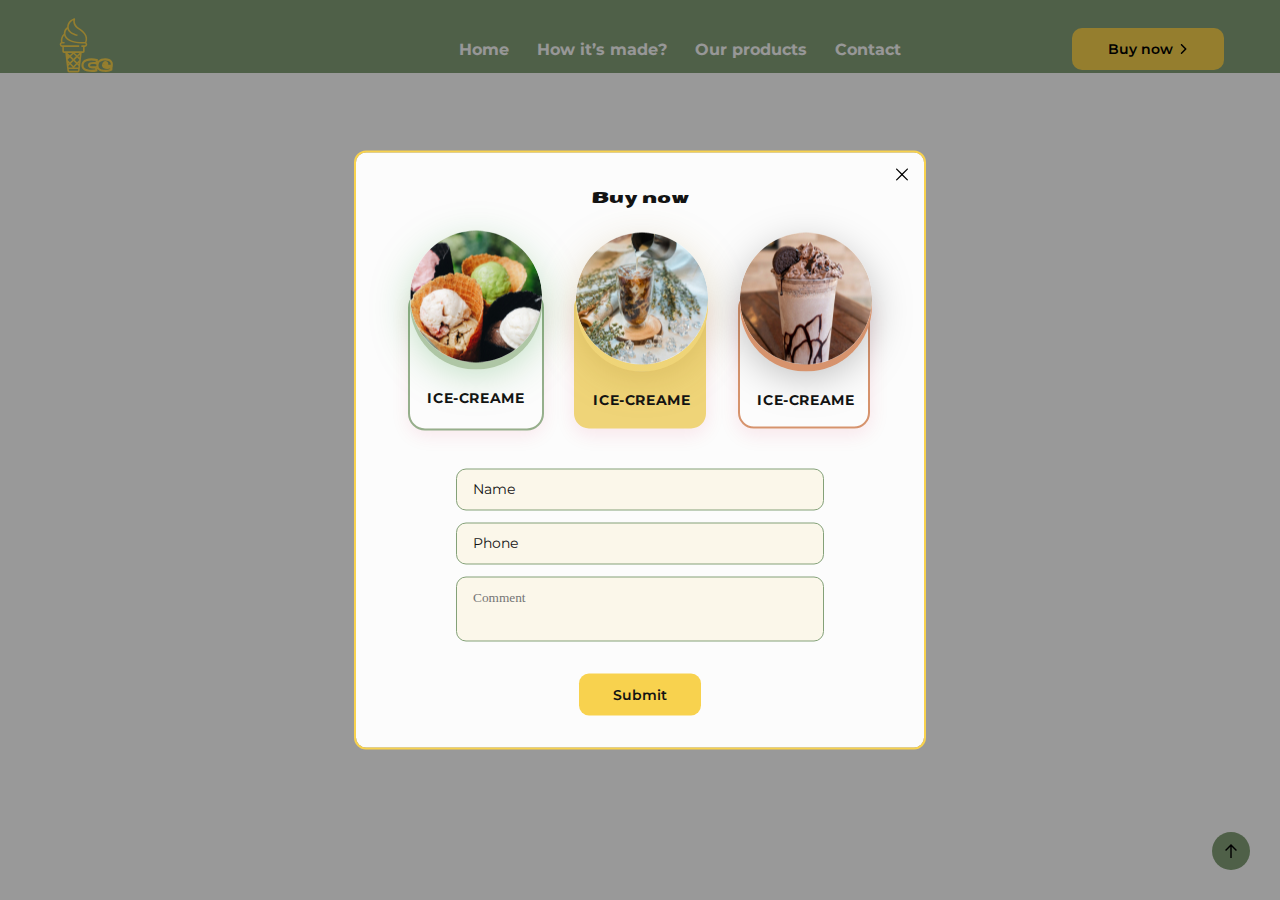
<file: index.html>
<!DOCTYPE html>
<html lang="en">

<head>
  <meta charset="UTF-8" />
  <meta name="viewport" content="width=device-width, initial-scale=1.0" />
  <meta name="description" content="Знайдемо для тебе найкраще морозиво в світі!">

  <link href='https://unpkg.com/boxicons@2.1.4/css/boxicons.min.css' rel='stylesheet'>
  <link rel="preconnect" href="https://fonts.googleapis.com" />
  <link rel="preconnect" href="https://fonts.gstatic.com" crossorigin />
  <link rel="stylesheet" href="https://cdnjs.cloudflare.com/ajax/libs/modern-normalize/2.0.0/modern-normalize.min.css"
    integrity="sha512-4xo8blKMVCiXpTaLzQSLSw3KFOVPWhm/TRtuPVc4WG6kUgjH6J03IBuG7JZPkcWMxJ5huwaBpOpnwYElP/m6wg=="
    crossorigin="anonymous" referrerpolicy="no-referrer" />
  <link rel="shortcut icon" href="./image/image-website.png" />
  <link rel="stylesheet" href="./css/main.min.css" />
  <title>Ice-creame</title>
</head>

<body>
  <a id="top"></a>
  <a href="#top" class="scroll-to-top" id="Home" onclick="">
    <svg class="icon-scroll" width="14" height="14">
      <use href="./image/sprite.svg#icon-arrow-up"></use>
    </svg>
  </a>

  <header class="header" id="Home">
    <div class="conteiner header-conteiner">
      <a href="./index.html" class="logo">
        <svg class="icon-logo">
          <use href="./image/sprite.svg#icon-Logo"></use>
        </svg>
      </a>

      <div class="header-navigation">
        <nav class="nav-links">
          <a href="#" class="nav-link">Home</a>
          <a href="#" class="nav-link">How it’s made?</a>
          <a href="#" class="nav-link">Our products</a>
          <a href="#" class="nav-link">Contact</a>
        </nav>
      </div>

      <button class="btn-burger" is-open>
        <svg class="burger-menu" width="32" height="32">
          <use class="open-icon" href="./image/sprite.svg#icon-open-burger"></use>
          <use class="close-icon" href="./image/sprite.svg#icon-close-burger"></use>
        </svg>
      </button>

      <button class="btn">
        Buy now
        <svg class="btn-svg" width="12" height="12">
          <use href="./image/sprite.svg#icon-btn-line"></use>
        </svg>
      </button>

      <div class="backdrop">
        <div class="modal-buy-wrapper">
          <div class="modal-window">
            <button type="button" class="bnt-close">
              <svg class="close-icon" width="20" height="20">
                <use href="./image/sprite.svg#icon-close-menu"></use>
              </svg>
            </button>

            <h3 class="title-modal-window">Buy now</h3>
            <ul class="item-blocks-modal">
              <li class="list-products-modal">
                <div class="block-ice-creame blocks">
                  <p class="title-block-modal">Ice-creame</p>
                </div>
              </li>
              <li class="list-products-modal">
                <div class="block-ice-coffee blocks">
                  <p class="title-block-modal">Ice-creame</p>
                </div>
              </li>
              <li class="list-products-modal">
                <div class="block-milkshake blocks">
                  <p class="title-block-modal">Ice-creame</p>
                </div>
              </li>
            </ul>

            <form class="modal-form-buy">
              <input class="input-modal-buy" autofocus placeholder="Name" type="text" id="user-name" name="username" />
              <input class="input-modal-buy" autofocus placeholder="Phone" type="tel" id="user-phone"
                name="userphone" />
              <textarea name="usercomment" placeholder="Comment" class="comment-buy-now"></textarea>
            </form>
            <button class="btn-submit-buy" type="submit">Submit</button>
          </div>
        </div>
      </div>
    </div>
  </header>
  <main>
    <!-- <section class="hero">
      <div class="conteiner">
        <div class="hero-wrapper">
          <div class="block-hello-hero">
            <p class="title-hero">ice cream made with <span class="passion">passion</span></p>
            <div class="block-btns">
              <a class="btn-Products">Products</a>
              <a class="btn-How-made">How it`s made</a>
            </div>

            <div class="block-descrp-hello-hero-wrapper">
              <div class="img">
                <img width="152px" height="152px" srcset="
                image\many-ice-creame.png 225w" sizes="
                (min-width:1200px) 225px, 
                (min-width:768px) 152px" class="img-many-ice-creame" src="./image/many-ice-creame-768.webp" alt="">
              </div>

              <div class="block-hero-descrp">
                <p class="descrp-img">Indulge in a scoop of ice cream made with passion and treat your taste buds to an
                  unforgettable experience!</p>

                <a href="#products" class="btn-arrow">
                  <svg class="icon-arrow" width="40" height="16">
                    <use href="./image/sprite.svg#icon-arrow"></use>
                  </svg>
                </a>
              </div>
            </div>
          </div>

          <div class="block-img-price">
            <div class="block-img">
              <img srcset="
              image\w\hero-ice-creame_320.png 177w,
              image\w\hero-ice-creame_480.png 218w,
              image\w\hero-ice-creame_768.png 268w,
              image\w\hero-ice-creame_1200.png 456w, 100vw
              " sizes="(min-width:1200px) 456px,
              (min-width:768px) 268px,
              (min-width:480px) 218px,
              (min-width:320px) 177px" src="" alt="" class="hero-img">
            </div>

            <ul class="item-price">
              <li class="numer">16</li>
              <li class="descrp-number">cafes</li>
              <li class="numer">23</li>
              <li class="descrp-number">food trucks</li>
            </ul>
          </div>
        </div>
      </div>
    </section> -->

    <!--

    <section id="products" class="products">
      <div class="conteiner">
        <div class="">
          <h4 class="title-products">100% natural</h4>
          <p class="name-section">products</p>
          <ul class="products-block-item">
            <li class="ice-creame-block">
              <div class="block-products">
                <h4 class="title-block">ice cream</h4>
                <p class="descrp-block">Soft ice cream with a delicate taste.
                  Made with milk, cream, sugar and natural
                  stabilizer</p>
                <button class="btn-products" aria-label="Кнопкапродукту" id="кнопка">
                  <svg class="icon-strelka" width="40" height="16">
                    <use href="./image/sprite.svg#icon-arrow"></use>
                  </svg>
                </button>
              </div>
            </li>
            <li class="ice-coffee-block">
              <div class="block-products">
                <h4 class="title-block">ice-coffee</h4>
                <p class="descrp-block">Fragrant invigorating drink created from 100%
                  natural
                  ingredients without the
                  use of preservatives
                  and flavor enhancers</p>
                <button class="btn-products" type="button" aria-label="Кнопкапродукту" id="кн">
                  <svg class="icon-strelka" width="40" height="16">
                    <use href="./image/sprite.svg#icon-arrow"></use>
                  </svg>
                </button>
              </div>
            </li>
            <li class="milkshakes">
              <div class="milkshakes block-products">
                <h4 class="title-block">milkshakes</h4>
                <p class="descrp-block">Sweet drinks based on milk and ice cream, supplemented with
                  syrups, fruits, berries and other sweets of your choice
                </p>
                <button class="btn-products" aria-label="Кнопкапродукту" id="к">
                  <svg class="icon-strelka" width="40" height="16">
                    <use href="./image/sprite.svg#icon-arrow"></use>
                  </svg>
                </button>
              </div>
            </li>
          </ul>
        </div>
      </div>
      </div>
    </section>

    <section class="traditions">
      <div class="conteiner">
        <div class="tradition-block">

          <div class="title-wrapper">
            <h3 class="title-tradition">tradition and love</h3>
            <h1 class="main-title">how it’s made?</h1>
          </div>
          <div class="presentation">
            <div class="block-kow"></div>
            <div class="descrp-traditions">
              <p class="traditional-descrp main-descrp">Ice is a place where you will become not only a little
                happier, but also
                healthier. Health is the main value for us, and
                we follow it when creating our handmade desserts.</p>
              <p class="traditional-descrp">We use traditional recipes and 100% natural ingredients. Our products are
                so
                natural that they can be given to children
                from the age of three years. Sweets lovers can expect 55 types of ice cream, 15 types of coffee and 23
                milkshakes.
              </p>
              <p class="traditional-descrp">This is enough to choose ice cream and coffee for any mood!</p>

              <button class="tradition-btn">Read more
                <svg width="12" height="12">
                  <use href="./image/sprite.svg#icon-btn-line"></use>
                </svg>
              </button>
            </div>
          </div>
          <ul class="icon-blocks">
            <li class="block-repeat">
              <a class="link-icon" href="#" width="50" height="50">
                <svg width="36" height="36">
                  <use href="./image/sprite.svg#icon-cow"></use>
                </svg>
              </a>
              <p class="number">721</p>
              <p class="title-block-icon-cow">Aliquam ac dui vel dui vulputate consectetur. Mauris massa.</p>
            </li>
            <li class="block-repeat">
              <a class="link-icon" href="#">
                <svg width="36" height="36">
                  <use href="./image/sprite.svg#icon-weight"></use>
                </svg>
              </a>
              <p class="number">16kg</p>
              <p class="title-block-icon-cow">Aliquam ac dui vel dui vulputate consectetur. Mauris massa.</p>
            </li>
            <li class="block-repeat">
              <a class="link-icon" href="#">
                <svg width="36" height="36">
                  <use href="./image/sprite.svg#icon-ice-crema"></use>
                </svg>
              </a>
              <p class="number">16kg</p>
              <p class="title-block-icon-cow">Aliquam ac dui vel dui vulputate consectetur. Mauris massa.</p>
            </li>
          </ul>
        </div>
    </section>

    <section class="review-section">
      <div class="conteiner">
        <div class="block-for-slider">
          <div class="img-slider">

            <img srcset="
                image\w\first-slider_280.jpg 280w,
                image\w\first-slider_560@2x.webp 560w,
                image\w\first-slider_440.jpg 440w,  
                image\w\first-slider_880@2x.webp 880w,
                image\w\first-slider_704.webp 704w, 
                image\w\first-slider_1408@2x.webp 1408w,
                image\w\first-slider_1013.webp 1013w,
                image\w\first-slider_2026@2x.webp 2026w
                " sizes="(min-width: 1200px) 1013px,
              (min-width: 768px) 704px,
              (min-width: 480px) 440px,
              (min-width: 320px) 280px, 100vw" src="./image/first-slier_280.webp" alt="peacture for slider"
              class="peacture-slider">
          </div>
        </div>


        <div class="block-human-img">
          <img srcset="
                image\w\first-people_85.webp 85w,
                image\w\first-people_170@2x.webp 170w" sizes="(min-width:1200px) 85px,
              (min-width:768px) 84px,
              (min-width:320px) 85px, 100vw" class="human-img" src="" alt="">
        </div>

        <div class="block-descrp">
          <p class="descrp-review">I love visiting your cafe.
            You prepare the most delicious ice cream in Los Angeles!
            In addition, you have beautiful serving, cozy atmosphere and polite staff.</p>
        </div>

        <div class="block-inform-human">
          <p>Emily, Los Angeles</p>
        </div>
      </div>
    </section>
  </main>
  <footer class="footer">

    <div class="conteiner">
      <ul class="item-contacts">
        <li class="list-contacts">
          <p class="title-block-contact">cafe</p>
          <div class="block-address">
            <p class="title-address">Chicago</p>
            <a href="https://maps.app.goo.gl/1cVjrGWgq7aymnN18" class="address">
              10340 Ridgeland Ave, Chicago
              Ridge, IL 60415, USA
            </a>
          </div>

          <div class="block-days">
            <p class="days main-day">Monday - Friday</p>
            <p class="time main-time">06:00 AM - 10:00 PM</p>
            <p class="days">Saturday - Sunday</p>
            <p class="time second-time">08:00 AM - 16:00 PM</p>
          </div>

          <div class="block-contact">
            <p class="phone-number">+61(0) 383 766 284</p>
            <p class="mail-address">noreply@envato.com</p>
          </div>
        </li>
        <li class="list-contacts">
          <p class="title-block-contact">food truck</p>
          <div class="block-address">
            <p class="title-address">Los Angeles</p>
            <a href="https://maps.app.goo.gl/xsJrmEMS1sDqedsU9" class="address">1003 Manhattan Ave, Manhattan
              Beach, CA 90263, USA</a>
          </div>

          <div class="block-days">
            <p class="days main-day">Monday - Friday</p>
            <p class="time main-time">06:00 AM - 10:00 PM</p>
            <p class="days">Saturday - Sunday</p>
            <p class="time second-time">08:00 AM - 16:00 PM</p>
          </div>

          <div class="block-contact">
            <p class="phone-number">+61(0) 383 766 284</p>
            <p class="mail-address">noreply@envato.com</p>
          </div>
        </li>
        <li class="list-contacts">
          <p class="title-block-contact">cafe</p>
          <div class="block-address">
            <p class="title-address">New York</p>
            <a class="address" href="https://maps.app.goo.gl/oU8UAaUTJHUP7mwp6">726 Sterling Pl, Brooklyn, NY 11222,
              USA</a>
          </div>

          <div class="block-days">
            <p class="days main-day">Monday - Friday</p>
            <p class="time main-time">06:00 AM - 10:00 PM</p>
            <p class="days">Saturday - Sunday</p>
            <p class="time second-time">08:00 AM - 16:00 PM</p>
          </div>

          <div class="block-contact">
            <p class="phone-number">+61(0) 383 766 284</p>
            <p class="mail-address">noreply@envato.com</p>
          </div>
        </li>
      </ul>

      <div class="block-btns-footer">
        <button class="btn-footer">Our Locations
          <svg class="icon-btns-footer" width="12" height="12">
            <use href="./image/sprite.svg#icon-btn-line"></use>
          </svg>
        </button>
        <button class="btn-footer franchise">Franchise
          <svg class="icon-btns-footer" width="12" height="12">
            <use href="./image/sprite.svg#icon-btn-line"></use>
          </svg>
        </button>
      </div>

      <div class="block-footer">
        <div class="block-title-footer">
          <p class="smoll-title">homemade ice cream made</p>
          <h2 class="big-title">with passion</h2>
        </div>

        <div class="block-contacts-footer">
          <ul class="social-link-item">
            <li>
              <a href="">
                <svg width="36" height="36">
                  <use href="./image/sprite.svg#icon-github"></use>
                </svg>
              </a>
            </li>
            <li>
              <a href="">
                <svg width="36" height="36">
                  <use href="./image/sprite.svg#icon-telegram"></use>
                </svg>
              </a>
            </li>
            <li>
              <a href="">
                <svg width="36" height="36">
                  <use href="./image/sprite.svg#icon-facebook"></use>
                </svg>
              </a>
            </li>
          </ul>

          <p class="descrp-footer">Feel free to contact
            <a href="tel:+610393766284" class="phone-number-footer">+61 (0) 383 766 284</a>
          </p>
        </div>
      </div>
    </div>

    <div class="block-security">
      <div class="line-security"></div>
      <p class="descrp-security">&copy; 2022 - IceCream. All Rights Reserved.</p>
    </div>

  </footer> -->

    <script src="./settings.js"></script>
</body>

</html>
</file>
<file: css/main.min.css>
@import"https://fonts.googleapis.com/css2?family=DM+Sans:opsz@9..40&family=Montserrat:wght@400;500;600;700;800;900&family=Seymour+One&display=swap";.conteiner{width:320px;padding:0 20px;margin:0 auto}@media screen and (min-width: 480px){.conteiner{width:480px;padding:0 20px}}@media screen and (min-width: 768px){.conteiner{width:768px;padding:0 32px}}@media screen and (min-width: 1200px){.conteiner{width:1200px;padding:0 16px}}*{padding:0;margin:0;border:0}*,*:before,*:after{-webkit-box-sizing:border-box;box-sizing:border-box}:focus,:active{outline:none}a:focus,a:active{outline:none}nav,footer,header,aside{display:block}html,body{height:100%;width:100%;font-size:100%;line-height:1;font-size:14px;-ms-text-size-adjust:100%;-moz-text-size-adjust:100%;-webkit-text-size-adjust:100%}input,button,textarea{font-family:inherit}input::-ms-clear{display:none}button{cursor:pointer;background-color:rgba(0,0,0,0)}button::-moz-focus-inner{padding:0;border:0}a,a:visited{text-decoration:none}a:hover{text-decoration:none}ul li{list-style:none}img{vertical-align:top}h1,h2,h3,h4,h5,h6{font-size:inherit;font-weight:400}.header-conteiner{display:-webkit-box;display:-ms-flexbox;display:flex;padding-top:8px}.header{background-color:#84a178}.nav-links{display:-webkit-box;display:-ms-flexbox;display:flex;-webkit-box-orient:horizontal;-webkit-box-direction:normal;-ms-flex-direction:row;flex-direction:row;gap:28px;padding:32px 0 12px 0}.nav-links .nav-link:hover{color:#f8d24e}.nav-links .nav-link:focus{color:#fff}@media screen and (max-width: 1200px){.nav-links{display:none}}.nav-link{text-decoration:none;color:#fcfcfc;font-family:"Montserrat";font-size:16px;font-style:normal;font-weight:700;line-height:normal;-webkit-transition:color 250ms ease;transition:color 250ms ease}.btn{background-color:#f8d24e;color:#000;font-family:"Montserrat";font-style:normal;line-height:normal;border:none;font-size:14px;font-weight:600;padding:12px 35px 12px 36px;margin-top:0;border-radius:10px;height:42px;display:-webkit-box;display:-ms-flexbox;display:flex;text-align:center;-webkit-box-align:center;-ms-flex-align:center;align-items:center;gap:4px;-webkit-transition:background 250ms ease;transition:background 250ms ease}.btn:hover{background:#0a8817;cursor:pointer}.btn:active{color:#fff;background:#0a8817;fill:#fff}@media screen and (max-width: 767px){.btn{display:none}}@media screen and (max-width: 1199px){.btn{margin-left:32px}}@media screen and (min-width: 1200px){.btn{margin-top:20px}}.btn-burger{background-color:rgba(0,0,0,0);margin-left:auto}.btn-burger .burger-menu{fill:#fff}.btn-burger .burger-menu .close-icon{display:none}@media screen and (min-width: 1200px){.btn-burger{display:none}}.header-navigation{display:-webkit-box;display:-ms-flexbox;display:flex;gap:200px;-webkit-box-flex:1;-ms-flex-positive:1;flex-grow:1}@media screen and (max-width: 1199px){.header-navigation{display:none}}.icon-logo{width:40px;height:37px}@media screen and (min-width: 480px){.icon-logo{width:48px;height:44px}}@media screen and (min-width: 1200px){.icon-logo{width:60px;height:65px}}.logo{display:-webkit-box;display:-ms-flexbox;display:flex;-webkit-box-flex:2;-ms-flex-positive:2;flex-grow:2;fill:#f8d24e}.hero{background-color:#84a178;display:-webkit-box;display:-ms-flexbox;display:flex;-webkit-box-orient:vertical;-webkit-box-direction:normal;-ms-flex-direction:column;flex-direction:column;background-image:url(../image/many-320.png);background-repeat:no-repeat;background-position:bottom}@media screen and (min-width: 480px){.hero{background-image:url(../image/many-480.png);background-position:bottom}}@media screen and (min-width: 768px){.hero{background-image:url(../image/many-768.png);background-position:bottom}}@media screen and (min-width: 1200px){.hero{background-image:url(../image/many-1200.png)}}.hero-wrapper{display:-webkit-box;display:-ms-flexbox;display:flex;-webkit-box-orient:vertical;-webkit-box-direction:normal;-ms-flex-direction:column;flex-direction:column;-webkit-box-pack:justify;-ms-flex-pack:justify;justify-content:space-between;margin-top:50px}@media screen and (min-width: 480px){.hero-wrapper{margin-top:40px}}@media screen and (min-width: 768px){.hero-wrapper{-webkit-box-orient:horizontal;-webkit-box-direction:normal;-ms-flex-direction:row;flex-direction:row;margin-top:14px}}@media screen and (min-width: 1200px){.hero-wrapper{margin-top:30px}}.passion{color:#fcfcfc;font-family:"Seymour One";font-size:34px;font-style:normal;font-weight:400;line-height:96.5%;text-transform:uppercase}@media screen and (min-width: 1200px){.passion{color:#fcfcfc;font-family:"Seymour One";font-size:38px;font-style:normal;font-weight:400;line-height:normal;letter-spacing:1.52px;text-transform:uppercase}}.title-hero{color:#fcfcfc;font-family:"Seymour One";font-size:26px;font-style:normal;font-weight:400;line-height:normal;letter-spacing:1.04px;text-transform:uppercase;width:247px;margin-bottom:32px}@media screen and (min-width: 768px){.title-hero{font-size:34px;line-height:96.5%;font-size:34px;margin-bottom:24px}}@media screen and (min-width: 1200px){.title-hero{font-size:26px;letter-spacing:1.52px;margin-bottom:28px}}.block-btns{display:-webkit-box;display:-ms-flexbox;display:flex;gap:12px;margin-bottom:18px}.btn-Products{color:#000;text-align:center;font-family:Montserrat;font-size:12px;font-style:normal;font-weight:600;line-height:normal;border-radius:8px;outline:2px solid #f8d24e;padding:12px 26px}.btn-Products:hover{outline-color:#0a8817}.img img{-webkit-animation:name duration timing-function delay iteration-count direction fill-mode;animation:name duration timing-function delay iteration-count direction fill-mode;-webkit-animation:spin 6000ms cubic-bezier(0.4, 0.7, 0, 2.84) infinite;animation:spin 6000ms cubic-bezier(0.4, 0.7, 0, 2.84) infinite}@-webkit-keyframes spin{0%{-webkit-transform:rotate(0deg);transform:rotate(0deg)}100%{-webkit-transform:rotate(360deg);transform:rotate(360deg)}}@keyframes spin{0%{-webkit-transform:rotate(0deg);transform:rotate(0deg)}100%{-webkit-transform:rotate(360deg);transform:rotate(360deg)}}.btn-How-made{color:#f8d24e;text-align:center;font-family:Montserrat;font-size:12px;font-style:normal;font-weight:600;line-height:normal;text-decoration-line:underline;display:-webkit-box;display:-ms-flexbox;display:flex;-webkit-box-align:center;-ms-flex-align:center;align-items:center;cursor:pointer;-webkit-transition:all 200ms ease;transition:all 200ms ease}.btn-How-made:hover{color:#0a8817}.btn-How-made:focus{color:#fcfcfc}.btn-How-made:disabled{color:#ababab}.block-descrp-hello-hero-wrapper{display:none}@media screen and (min-width: 768px){.block-descrp-hello-hero-wrapper{display:-webkit-box;display:-ms-flexbox;display:flex}}.block-hero-descrp{display:-webkit-box;display:-ms-flexbox;display:flex;-webkit-box-orient:vertical;-webkit-box-direction:normal;-ms-flex-direction:column;flex-direction:column;-webkit-box-pack:center;-ms-flex-pack:center;justify-content:center;margin-left:32px}@media screen and (min-width: 1200px){.block-hero-descrp{margin-left:16px}}.block-img-price{display:-webkit-box;display:-ms-flexbox;display:flex;margin-left:64px}@media screen and (min-width: 480px){.block-img-price{margin-left:148px}}@media screen and (min-width: 768px){.block-img-price{margin-left:0}}.img-many-ice-creame{border-radius:90%}.descrp-img{color:#fff;font-family:"DM Sans";font-size:12px;font-style:normal;font-weight:400;line-height:140%;width:164px;margin-bottom:30px}@media screen and (min-width: 1200px){.descrp-img{font-size:12px;width:200px;margin-bottom:24px}}.item-price{display:none;text-align:right}@media screen and (min-width: 768px){.item-price{display:block}}.numer{color:#131313;text-align:right;font-family:Montserrat;font-size:28px;font-style:normal;font-weight:900;line-height:normal;letter-spacing:1.12px;text-transform:uppercase}@media screen and (min-width: 1200px){.numer{font-size:46px;letter-spacing:1.84px}}.descrp-number{color:#fcfcfc;text-align:right;font-family:Montserrat;font-size:8px;font-style:normal;font-weight:400;line-height:normal}@media screen and (min-width: 1200px){.descrp-number{font-size:14px}}.block-img{display:-webkit-box;display:-ms-flexbox;display:flex;-webkit-box-orient:vertical;-webkit-box-direction:reverse;-ms-flex-direction:column-reverse;flex-direction:column-reverse}.btn-arrow{fill:#fff;-webkit-transform-origin:0;transform-origin:0;-webkit-transition:-webkit-transform .25s cubic-bezier(0.86, 0.05, 0, 2.84);transition:-webkit-transform .25s cubic-bezier(0.86, 0.05, 0, 2.84);transition:transform .25s cubic-bezier(0.86, 0.05, 0, 2.84);transition:transform .25s cubic-bezier(0.86, 0.05, 0, 2.84), -webkit-transform .25s cubic-bezier(0.86, 0.05, 0, 2.84)}.btn-arrow:hover{-webkit-transform:scaleX(1.2);transform:scaleX(1.2)}.products{padding:60px 0;background-image:url(../image/bacrgound_mobile.webp)}@media screen and (min-width: 768px){.products{background-image:url(../image/background_tablet.webp)}}@media screen and (min-width: 1200px){.products{background-image:url(../image/bacground_desktop.webp)}}.title-products{color:#131313;text-align:center;font-family:Montserrat;font-size:18px;font-style:normal;font-weight:800;line-height:normal;text-transform:uppercase;margin-bottom:12px}@media screen and (min-width: 768px){.title-products{font-size:22px}}@media screen and (min-width: 1200px){.title-products{font-size:30px;letter-spacing:1.2px}}.name-section{color:#131313;text-align:center;font-family:"Seymour One";font-size:30px;font-style:normal;font-weight:400;line-height:normal;letter-spacing:1.2px;text-transform:uppercase;margin-bottom:148px}@media screen and (min-width: 480px){.name-section{margin-bottom:144px}}@media screen and (min-width: 768px){.name-section{margin-bottom:200px;font-size:34px;letter-spacing:1.36px}}@media screen and (min-width: 1200px){.name-section{margin-bottom:304px;font-size:36px;letter-spacing:2.16px}}.products-block-item{display:-webkit-box;display:-ms-flexbox;display:flex;-webkit-box-orient:vertical;-webkit-box-direction:normal;-ms-flex-direction:column;flex-direction:column;-webkit-box-align:center;-ms-flex-align:center;align-items:center;gap:168px}@media screen and (min-width: 768px){.products-block-item{-webkit-box-orient:horizontal;-webkit-box-direction:normal;-ms-flex-direction:row;flex-direction:row;gap:16px}}@media screen and (min-width: 1200px){.products-block-item{gap:29px}}.ice-creame-block{background-color:#aec6a5;position:relative;border-radius:24px;width:280px}.ice-creame-block::before{content:"";position:absolute;top:-98px;left:40px;width:200px;height:200px;background:-webkit-gradient(linear, left bottom, left top, from(rgba(156, 190, 143, 0.7)), to(rgba(156, 190, 143, 0.7))),#d9d9d9;background:linear-gradient(0deg, rgba(156, 190, 143, 0.7) 0%, rgba(156, 190, 143, 0.7) 100%),#d9d9d9;-webkit-filter:drop-shadow(0px 5.342px 20.033px rgba(10, 136, 23, 0.25));filter:drop-shadow(0px 5.342px 20.033px rgba(10, 136, 23, 0.25));border-radius:50%}.ice-creame-block::after{content:"";width:200px;height:200px;position:absolute;top:-108px;left:40px;background-image:url(../image/ice-creame.webp);border-radius:50%}@media screen and (min-width: 480px){.ice-creame-block{width:320px}.ice-creame-block::before{top:-94px;left:60px}.ice-creame-block::after{top:-106px;left:60px}}@media screen and (min-width: 768px){.ice-creame-block{width:224px}.ice-creame-block::before{top:-108px;left:12px}.ice-creame-block::after{top:-120px;left:12px}}@media screen and (min-width: 1200px){.ice-creame-block{width:370px}.ice-creame-block::before{width:302px;height:302px;top:-168px;left:34px}.ice-creame-block::after{width:302px;height:302px;background-image:url(../image/ice-creame-desktop.webp);top:-184px;left:34px}}.ice-coffee-block{background-color:#efd478;border-radius:24px;position:relative}.ice-coffee-block::before{content:"";position:absolute;top:-98px;left:40px;width:200px;height:200px;background:-webkit-gradient(linear, left bottom, left top, from(rgba(248, 210, 78, 0.7)), to(rgba(248, 210, 78, 0.7))),#d9d9d9;background:linear-gradient(0deg, rgba(248, 210, 78, 0.7) 0%, rgba(248, 210, 78, 0.7) 100%),#d9d9d9;-webkit-filter:drop-shadow(0px 5.404px 20.265px rgba(153, 114, 23, 0.25));filter:drop-shadow(0px 5.404px 20.265px rgba(153, 114, 23, 0.25));border-radius:50%}.ice-coffee-block::after{content:"";width:200px;height:200px;position:absolute;top:-108px;left:40px;background-image:url(../image/ice-coffee.webp);border-radius:50%}@media screen and (min-width: 480px){.ice-coffee-block{width:320px}.ice-coffee-block::before{top:-94px;left:60px}.ice-coffee-block::after{top:-106px;left:60px}}@media screen and (min-width: 768px){.ice-coffee-block{width:224px}.ice-coffee-block::before{top:-108px;left:12px}.ice-coffee-block::after{top:-120px;left:12px}}@media screen and (min-width: 1200px){.ice-coffee-block{width:370px}.ice-coffee-block::before{width:302px;height:302px;top:-168px;left:34px}.ice-coffee-block::after{width:302px;height:302px;background-image:url(../image/ice-coffee-desktop.webp);top:-184px;left:34px}}.milkshakes{background-color:#d6936d;border-radius:24px;position:relative}.milkshakes::before{content:"";position:absolute;top:-98px;left:40px;width:200px;height:200px;background:-webkit-gradient(linear, left bottom, left top, from(rgba(213, 117, 63, 0.7)), to(rgba(213, 117, 63, 0.7))),#d9d9d9;background:linear-gradient(0deg, rgba(213, 117, 63, 0.7) 0%, rgba(213, 117, 63, 0.7) 100%),#d9d9d9;-webkit-filter:drop-shadow(0px 5.413px 20.3px rgba(0, 0, 0, 0.25));filter:drop-shadow(0px 5.413px 20.3px rgba(0, 0, 0, 0.25));border-radius:50%}.milkshakes::after{content:"";width:200px;height:200px;position:absolute;top:-108px;left:40px;background-image:url(../image/milkshake.webp);border-radius:50%}@media screen and (min-width: 480px){.milkshakes{width:320px}.milkshakes::before{top:-94px;left:60px}.milkshakes::after{top:-106px;left:60px}}@media screen and (min-width: 768px){.milkshakes{width:224px}.milkshakes::before{top:-108px;left:12px}.milkshakes::after{top:-120px;left:12px}}@media screen and (min-width: 1200px){.milkshakes{width:370px}.milkshakes::before{width:302px;height:302px;top:-168px;left:34px}.milkshakes::after{width:302px;height:302px;background-image:url(../image/milkshakes-desktop.webp);top:-184px;left:34px}}.block-products{padding:124px 40px 16px;display:-webkit-box;display:-ms-flexbox;display:flex;-webkit-box-orient:vertical;-webkit-box-direction:normal;-ms-flex-direction:column;flex-direction:column;height:420px}@media screen and (min-width: 480px){.block-products{padding:126px 60px 16px;height:428px}}@media screen and (min-width: 768px){.block-products{padding:108px 26px 16px}}@media screen and (min-width: 1200px){.block-products{padding:166px 64px 60px;height:536px}}.title-block{color:#131313;text-align:center;font-family:Montserrat;font-size:20px;font-style:normal;font-weight:700;line-height:normal;letter-spacing:.8px;text-transform:uppercase}@media screen and (min-width: 768px){.title-block{font-size:22px;letter-spacing:.88px}}@media screen and (min-width: 1200px){.title-block{font-size:30px;letter-spacing:1.2px}}.descrp-block{color:#131313;text-align:center;font-family:Montserrat;font-size:14px;font-style:normal;font-weight:400;line-height:176%;letter-spacing:.56px;margin-top:40px;width:200px}@media screen and (min-width: 768px){.descrp-block{width:172px}}@media screen and (min-width: 1200px){.descrp-block{margin-top:66px;width:246px;font-size:16px;letter-spacing:.64px}}.btn-products{margin-top:auto;-webkit-transition:-webkit-transform 200ms ease-in-out;transition:-webkit-transform 200ms ease-in-out;transition:transform 200ms ease-in-out;transition:transform 200ms ease-in-out, -webkit-transform 200ms ease-in-out}.btn-products:hover{-webkit-transform:scale(1.2);transform:scale(1.2)}.traditions{background-color:#84a178}.title-tradition{color:#fcfcfc;text-align:center;font-family:Montserrat;font-size:18px;font-style:normal;font-weight:700;line-height:normal;text-transform:uppercase}@media screen and (min-width: 768px){.title-tradition{font-size:22px;font-weight:800;letter-spacing:.88px}}@media screen and (min-width: 1200px){.title-tradition{font-size:30px;letter-spacing:1.2px}}.tradition-block{display:-webkit-box;display:-ms-flexbox;display:flex;-webkit-box-orient:vertical;-webkit-box-direction:normal;-ms-flex-direction:column;flex-direction:column;-webkit-box-align:center;-ms-flex-align:center;align-items:center;padding:60px 0 68px}@media screen and (min-width: 480px){.tradition-block{display:block;width:280px;margin-right:auto;margin-left:auto;padding:60px 0 82px}}@media screen and (min-width: 768px){.tradition-block{-webkit-box-align:baseline;-ms-flex-align:baseline;align-items:baseline;display:-webkit-box;display:-ms-flexbox;display:flex;-webkit-box-orient:vertical;-webkit-box-direction:normal;-ms-flex-direction:column;flex-direction:column;-webkit-box-align:center;-ms-flex-align:center;align-items:center;width:100%;padding:60px 0 204px}}@media screen and (min-width: 1200px){.tradition-block{padding:60px 0 178px}}.main-title{color:#fcfcfc;text-align:center;font-family:"Seymour One";font-size:30px;font-style:normal;font-weight:400;line-height:normal;letter-spacing:1.2px;text-transform:uppercase;width:200px;margin:12px auto 32px auto}@media screen and (min-width: 768px){.main-title{font-size:34px;letter-spacing:2.04px;width:460px;margin:12px auto 72px auto;width:100%}}@media screen and (min-width: 1200px){.main-title{font-size:36px;letter-spacing:2.16px;margin-bottom:82px}}.presentation{position:relative}@media screen and (min-width: 768px){.presentation{display:-webkit-box;display:-ms-flexbox;display:flex;gap:38px}}@media screen and (min-width: 1200px){.presentation{gap:110px}}.block-kow::before{content:"";display:block;width:278px;height:278px;border-radius:50%;background:-webkit-gradient(linear, left bottom, left top, from(rgba(248, 210, 78, 0.7)), to(rgba(248, 210, 78, 0.7))),#d9d9d9;background:linear-gradient(0deg, rgba(248, 210, 78, 0.7) 0%, rgba(248, 210, 78, 0.7) 100%),#d9d9d9;-webkit-box-shadow:0px 4.486px 16.822px 0px rgba(153,114,23,.25);box-shadow:0px 4.486px 16.822px 0px rgba(153,114,23,.25);position:absolute;top:0;left:0}.block-kow::after{content:"";display:block;width:278px;height:278px;border-radius:50%;background:url(../image/cow-mobile.webp),#d3d3d3 0px -15.02px/100% 123.077% no-repeat;position:absolute;top:22px;left:0}@media screen and (min-width: 768px){.block-kow::before{content:"";display:block;position:relative;width:330px;height:330px}.block-kow::after{content:"";display:block;width:330px;height:330px;border-radius:50%;background:url(../image/cow-tablet.webp),#d3d3d3 0px -15.02px/100% 123.077% no-repeat}}@media screen and (min-width: 1200px){.block-kow::before{width:490px;height:490px}.block-kow::after{width:490px;height:490px;top:38px;background-image:url(../image/cow-desktop.webp)}}.traditional-descrp{color:#fcfcfc;text-align:center;font-family:Montserrat;font-size:12px;font-style:normal;font-weight:400;line-height:176%;letter-spacing:.48px}@media screen and (min-width: 768px){.traditional-descrp{text-align:justify;max-width:334px}}@media screen and (min-width: 1200px){.traditional-descrp{font-size:14px;letter-spacing:.56px;line-height:194%;max-width:464px}}@media screen and (min-width: 1200px){.main-descrp{line-height:176%;font-size:16px;letter-spacing:.64px}}.tradition-btn{color:#000;text-align:center;font-family:Montserrat;font-size:14px;font-style:normal;font-weight:600;line-height:18px;padding:12px 34px;margin:24px auto 60px auto;display:-webkit-box;display:-ms-flexbox;display:flex;-webkit-box-align:center;-ms-flex-align:center;align-items:center;border-radius:10px;background-color:#f8d24e;-webkit-transition:background-color 200ms ease-in;transition:background-color 200ms ease-in}.tradition-btn:hover{background-color:#0a8817}.tradition-btn:active{color:#fcfcfc;fill:#fcfcfc}.tradition-btn:disabled{background:#ababab}@media screen and (min-width: 768px){.tradition-btn{margin:32px auto 80px 0}}@media screen and (min-width: 1200px){.tradition-btn{margin:54px auto 146px 0}}@media screen and (min-width: 768px){.icon-blocks{width:100%;display:-webkit-box;display:-ms-flexbox;display:flex;-webkit-box-pack:justify;-ms-flex-pack:justify;justify-content:space-between}}.block-repeat{display:-webkit-box;display:-ms-flexbox;display:flex;-webkit-box-orient:vertical;-webkit-box-direction:normal;-ms-flex-direction:column;flex-direction:column;-webkit-box-align:center;-ms-flex-align:center;align-items:center;gap:16px}.block-repeat:not(:last-child){margin-bottom:32px}@media screen and (min-width: 768px){.block-repeat{max-width:152px}.block-repeat:not(:last-child){margin-bottom:0}}@media screen and (min-width: 1200px){.block-repeat{max-width:368px}}.link-icon{display:block;width:50px;height:50px;background-color:#f8d24e;border-radius:50%;display:-webkit-box;display:-ms-flexbox;display:flex;-webkit-box-align:center;-ms-flex-align:center;align-items:center;-webkit-box-pack:center;-ms-flex-pack:center;justify-content:center}.number{color:#fcfcfc;text-align:center;font-family:Montserrat;font-size:36px;font-style:normal;font-weight:700;line-height:normal;letter-spacing:1.44px;text-transform:uppercase}@media screen and (min-width: 768px){.number{font-size:48px;letter-spacing:1.92px}}@media screen and (min-width: 1200px){.number{font-size:58px;letter-spacing:2.32px}}.title-block-icon-cow{color:#fcfcfc;text-align:center;font-family:Montserrat;font-size:12px;font-style:normal;font-weight:400;line-height:170%;width:230px}@media screen and (min-width: 768px){.title-block-icon-cow{font-size:14px;line-height:174%;width:152px}}@media screen and (min-width: 1200px){.title-block-icon-cow{font-size:16px;line-height:176%;letter-spacing:.32px;width:368px}}.descrp-traditions{padding-top:370px;display:-webkit-box;display:-ms-flexbox;display:flex;-webkit-box-orient:vertical;-webkit-box-direction:normal;-ms-flex-direction:column;flex-direction:column;gap:4px}@media screen and (min-width: 768px){.descrp-traditions{gap:8px;padding-top:8px;margin-left:auto}}@media screen and (min-width: 1200px){.descrp-traditions{padding-top:90px;margin-left:0}}.review-section{background-image:url(../image/bacrgound_mobile.webp);padding:174px 0 436px}@media screen and (min-width: 480px){.review-section{padding:234px 0 432px}}@media screen and (min-width: 768px){.review-section{background-image:url(../image/background_tablet.webp);padding:284px 0 422px}}@media screen and (min-width: 1200px){.review-section{background-image:url(../image/bacground_desktop.webp);padding:464px 0 272px}}.block-for-slider{position:relative}.img-slider{position:absolute;top:-204px;left:auto}@media screen and (min-width: 480px){.img-slider{top:-274px}}@media screen and (min-width: 768px){.img-slider{top:-390px}}@media screen and (min-width: 1200px){.img-slider{top:-542px;left:7%}}.peacture-slider{border-radius:8px}@media screen and (min-width: 768px){.peacture-slider{border-radius:18px}}@media screen and (min-width: 1200px){.peacture-slider{border-radius:24px}}.block-human-img{width:-webkit-max-content;width:-moz-max-content;width:max-content;margin-left:auto;margin-right:auto}.human-img{border-radius:50%}.block-descrp{color:#fcfcfc;text-align:center;font-family:Montserrat;font-size:12px;font-style:normal;font-weight:400;line-height:255%;background-color:#84a178;border-radius:10px;padding:35px 39px;width:280px;margin:32px auto}@media screen and (min-width: 768px){.block-descrp{font-size:14px;font-weight:500;line-height:186%;letter-spacing:.56px;padding:28px 80px;width:705px}}@media screen and (min-width: 1200px){.block-descrp{letter-spacing:.64px;font-size:16px;padding:44px 108px;width:968px}}.block-inform-human{color:#131313;text-align:center;font-family:Montserrat;font-size:20px;font-style:normal;font-weight:500;line-height:186%}@media screen and (min-width: 768px){.block-inform-human{font-size:16px}}footer{background-color:#84a178;position:relative}.item-contacts{position:absolute;top:-358px;left:auto;display:-webkit-box;display:-ms-flexbox;display:flex;-ms-flex-wrap:wrap;flex-wrap:wrap;-webkit-box-pack:center;-ms-flex-pack:center;justify-content:center;width:280px;gap:16px}@media screen and (min-width: 480px){.item-contacts{width:440px;top:-358px}}@media screen and (min-width: 768px){.item-contacts{top:-300px;width:704px}}@media screen and (min-width: 1200px){.item-contacts{gap:32px;top:-128px;width:1168px}}.list-contacts{width:280px;border-radius:24px;background:#fcfcfc;-webkit-box-shadow:0px 8px 30px 0px rgba(212,20,67,.1);box-shadow:0px 8px 30px 0px rgba(212,20,67,.1);padding:40px 32px 24px 32px}@media screen and (min-width: 768px){.list-contacts{width:224px;padding:40px 24px}}@media screen and (min-width: 1200px){.list-contacts{width:368px}}.title-block-contact{color:#131313;text-align:center;font-family:Montserrat;font-size:12px;font-style:normal;font-weight:500;line-height:120%;letter-spacing:.48px;background-color:#f8d24e;padding:4px 22px;border-radius:4px;max-width:-webkit-max-content;max-width:-moz-max-content;max-width:max-content;margin-bottom:20px;text-transform:uppercase}@media screen and (min-width: 768px){.title-block-contact{font-size:16px;letter-spacing:.64px;line-height:140%;margin-bottom:32px;padding:4px 14px;border-radius:6px}}.block-address,.block-days{border-bottom:1px solid #e1e1e1}.title-address{color:#131313;font-family:Montserrat;font-size:12px;font-style:normal;font-weight:500;line-height:186%;letter-spacing:.48px;margin-bottom:8px}@media screen and (min-width: 768px){.title-address{font-size:14px;letter-spacing:.56px;margin-bottom:12px}}@media screen and (min-width: 1200px){.title-address{font-size:16px;letter-spacing:.64px;margin-bottom:8px}}.address{color:#d6936d;font-family:Montserrat;font-size:12px;font-style:normal;font-weight:500;line-height:183%;letter-spacing:.48px;display:block;margin-bottom:24px}.address:hover{-webkit-text-decoration:2px underline #d6936d;text-decoration:2px underline #d6936d}@media screen and (min-width: 768px){.address{font-size:14px;letter-spacing:.56px;margin-bottom:32px}}@media screen and (min-width: 1200px){.address{font-size:16px;letter-spacing:.64px}}.days{color:#131313;font-family:Montserrat;font-size:12px;font-style:normal;font-weight:500;line-height:186%}.days.main-day{padding-top:24px}@media screen and (min-width: 768px){.days{font-size:14px}.days.main-day{padding-top:32px}}@media screen and (min-width: 1200px){.days{font-size:16px;letter-spacing:.64px}}.time{color:#ababab;font-family:Montserrat;font-size:12px;font-style:normal;font-weight:500;line-height:186%}.time.main-time{margin-bottom:8px}.time.second-time{padding-bottom:24px}@media screen and (min-width: 768px){.time{font-size:14px;color:#907e82}.time.second-time{padding-bottom:32px}}@media screen and (min-width: 1200px){.time{font-size:16px}.time.main-time{margin-bottom:12px}}.phone-number{color:#131313;font-family:Montserrat;font-size:12px;font-style:normal;font-weight:500;line-height:160%;padding-top:24px;margin-bottom:6px}@media screen and (min-width: 768px){.phone-number{font-size:14px;margin-bottom:4px}}@media screen and (min-width: 1200px){.phone-number{font-size:16px}}.mail-address{color:#131313;font-family:Montserrat;font-size:12px;font-style:normal;font-weight:500;line-height:160%}@media screen and (min-width: 768px){.mail-address{font-size:14px;line-height:150%}}@media screen and (min-width: 1200px){.mail-address{font-size:16px}}.block-btns-footer{display:-webkit-box;display:-ms-flexbox;display:flex;-ms-flex-wrap:wrap;flex-wrap:wrap;-webkit-box-pack:center;-ms-flex-pack:center;justify-content:center;max-width:280px;margin:0 auto;gap:16px;padding-top:956px}@media screen and (min-width: 480px){.block-btns-footer{padding-top:956px}}@media screen and (min-width: 768px){.block-btns-footer{max-width:-webkit-max-content;max-width:-moz-max-content;max-width:max-content;padding-top:278px}}@media screen and (min-width: 1200px){.block-btns-footer{padding-top:474px}}.btn-footer{color:#131313;text-align:center;font-family:Montserrat;font-size:14px;font-style:normal;font-weight:600;line-height:18px;background-color:#f8d24e;border-radius:10px;display:-webkit-box;display:-ms-flexbox;display:flex;-webkit-box-align:center;-ms-flex-align:center;align-items:center;padding:12px 40px;-webkit-transition:background-color 200ms ease-in-out,outline-color 200ms ease-in-out;transition:background-color 200ms ease-in-out,outline-color 200ms ease-in-out}.btn-footer:hover{background-color:#0a8817}.btn-footer:focus{color:#fcfcfc}.btn-footer:focus .icon-btns-footer{fill:#fcfcfc}.btn-footer:disabled{background-color:#ababab}.btn-footer.franchise{padding:12px 55px;border-radius:10px;outline:2px solid #f8d24e;background-color:rgba(0,0,0,0)}.btn-footer.franchise:hover{outline-color:#0a8817}.btn-footer.franchise:focus{color:#fff;outline-color:#0a8817}.btn-footer.franchise:disabled{outline-color:#ababab}.btn-footer{color:#000;text-align:center;font-family:Montserrat;font-size:14px;font-style:normal;font-weight:600;line-height:18px}.block-title-footer{margin-top:60px}@media screen and (min-width: 768px){.block-title-footer{margin-top:40px}}@media screen and (min-width: 1200px){.block-title-footer{margin-top:120px}}.smoll-title{color:#fcfcfc;font-family:Montserrat;font-size:18px;font-style:normal;font-weight:700;line-height:normal;text-transform:uppercase;width:232px;margin-bottom:16px}@media screen and (min-width: 768px){.smoll-title{font-size:26px;letter-spacing:1.04px;font-weight:400;margin-bottom:8px;width:352px}}@media screen and (min-width: 1200px){.smoll-title{font-size:30px;letter-spacing:1.2px;margin-bottom:14px;width:504px}}.big-title{color:#fcfcfc;font-family:Montserrat;font-size:34px;font-style:normal;font-weight:700;line-height:normal;letter-spacing:1.36px;text-transform:uppercase;width:200px}@media screen and (min-width: 768px){.big-title{font-size:48px;letter-spacing:2.88px;width:352px}}@media screen and (min-width: 1200px){.big-title{font-size:58px;font-weight:700;letter-spacing:3.48px;width:-webkit-max-content;width:-moz-max-content;width:max-content}}.social-link-item{display:-webkit-box;display:-ms-flexbox;display:flex;-webkit-box-pack:end;-ms-flex-pack:end;justify-content:flex-end;margin-top:60px;margin-bottom:20px;gap:20px}@media screen and (min-width: 768px){.social-link-item{margin-top:100px;margin-bottom:34px;gap:30px}}@media screen and (min-width: 1200px){.social-link-item{margin-top:138px;margin-bottom:40px}}.descrp-footer{color:#131313;text-align:right;font-family:Montserrat;font-size:12px;font-style:normal;font-weight:700;line-height:186%}@media screen and (min-width: 768px){.descrp-footer{font-size:14px}}@media screen and (min-width: 1200px){.descrp-footer{font-size:16px;letter-spacing:.32px}}.phone-number-footer{color:#fcfcfc;font-family:Montserrat;font-size:12px;font-style:normal;font-weight:700;line-height:186%}@media screen and (min-width: 768px){.phone-number-footer{font-size:14px}}@media screen and (min-width: 1200px){.phone-number-footer{font-size:16px;letter-spacing:.32px}}.block-footer{display:-webkit-box;display:-ms-flexbox;display:flex;-webkit-box-orient:vertical;-webkit-box-direction:normal;-ms-flex-direction:column;flex-direction:column;-webkit-box-pack:justify;-ms-flex-pack:justify;justify-content:space-between}@media screen and (min-width: 768px){.block-footer{display:-webkit-box;display:-ms-flexbox;display:flex;-webkit-box-orient:horizontal;-webkit-box-direction:normal;-ms-flex-direction:row;flex-direction:row}}.block-security{margin-top:40px}.line-security{border:1px solid #e1e1e1}.descrp-security{color:#7a7a7a;text-align:center;font-family:Montserrat;font-size:14px;font-style:normal;font-weight:700;line-height:152%;width:148px;margin-left:auto;margin-right:auto;padding-top:20px 0 24px}@media screen and (min-width: 480px){.descrp-security{width:154px}}@media screen and (min-width: 768px){.descrp-security{width:-webkit-max-content;width:-moz-max-content;width:max-content;line-height:186%;letter-spacing:.28px;padding:12px 0}}@media screen and (min-width: 1200px){.descrp-security{font-size:12px;letter-spacing:.24px}}.scroll-to-top{display:none;position:fixed;bottom:24px;right:24px;border-radius:50%;background-color:green;z-index:5;padding:10px;-webkit-transition:-webkit-transform 200ms ease-in-out;transition:-webkit-transform 200ms ease-in-out;transition:transform 200ms ease-in-out;transition:transform 200ms ease-in-out, -webkit-transform 200ms ease-in-out}.scroll-to-top.show{display:block}.scroll-to-top:hover{-webkit-transform:scale(1.2);transform:scale(1.2)}.backdrop{width:100vw;height:100vh;position:absolute;top:0;left:0;background-color:rgba(0,0,0,.4);z-index:100}.modal-products-wrapper{position:absolute;top:50%;left:50%;-webkit-transform:translate(-50%, -50%);transform:translate(-50%, -50%);width:280px;background-color:#fcfcfc;padding:28px 20px}.btn-modal-prod{background-color:rgba(0,0,0,0);position:absolute;top:12px;right:12px;width:20px;height:20px}.close-icon-prod{width:20px;height:20px;fill:#131313}.title-modal{color:#131313;text-align:center;font-family:"Seymour One";font-size:20px;font-style:normal;line-height:28px}.block-img-chocolate::after{content:"";position:absolute;top:104px;left:74px;background:url(../image/small-ice-creame.webp) #d3d3d3 50%/cover no-repeat;display:block;width:132px;height:132px;border-radius:50%}.block-img-chocolate::before{content:"";position:absolute;top:112px;left:74px;background:-webkit-gradient(linear, left bottom, left top, from(rgba(156, 190, 143, 0.7)));background:linear-gradient(0deg, rgba(156, 190, 143, 0.7));display:block;width:132px;height:132px;border-radius:50%}.number-prod{background-color:#9cbe8f;-webkit-filter:drop-shadow(0px 6px 20px rgba(10, 136, 23, 0.25));filter:drop-shadow(0px 6px 20px rgba(10, 136, 23, 0.25));border-radius:50%;color:#131313;text-align:center;font-family:Montserrat;font-size:10px;font-style:normal;font-weight:500;line-height:28px;height:44px;width:44px;margin-left:auto;margin-right:auto;display:-webkit-box;display:-ms-flexbox;display:flex;-webkit-box-pack:center;-ms-flex-pack:center;justify-content:center;-webkit-box-align:center;-ms-flex-align:center;align-items:center}.block-prod{width:53px;height:76px;border-radius:40px;text-align:center;display:block;margin-top:auto;border:2px solid #9cbe8f;color:#131313;text-align:center;font-family:Montserrat;font-size:10px;font-style:normal;font-weight:400;line-height:normal}.item-characteristic{margin-top:182px;display:-webkit-box;display:-ms-flexbox;display:flex;gap:9px;position:relative}.descrp-prod{margin-top:8px}.name-ingredients{color:#131313;text-align:center;font-family:Montserrat;font-size:14px;font-style:normal;font-weight:400;line-height:176%;letter-spacing:.56px}.title-ingredients{color:#131313;text-align:center;font-family:Montserrat;font-size:20px;font-style:normal;font-weight:500;line-height:28px;margin-top:40px}.block-ingredients{display:-webkit-box;display:-ms-flexbox;display:flex;-webkit-box-pack:justify;-ms-flex-pack:justify;justify-content:space-between;margin-top:24px}.name-ingredients,.number-ingred{color:#131313;text-align:start;font-family:Montserrat;font-size:14px;font-style:normal;font-weight:500;line-height:176%;letter-spacing:.56px}.number-ingred{text-align:end}.list-name-ingred:not(:last-child),.list-number-ingred:not(:last-child){margin-bottom:12px}.scroll-to-top{position:fixed;right:30px;bottom:30px;display:block;width:38px;height:38px;border-radius:50%;background-color:#84a178;display:-webkit-box;display:-ms-flexbox;display:flex;-webkit-box-align:center;-ms-flex-align:center;align-items:center;-webkit-box-pack:center;-ms-flex-pack:center;justify-content:center}.scroll-to-top:hover{-webkit-transform:scale(1.5);transform:scale(1.5);-webkit-transition:-webkit-transform 200ms ease-in-out;transition:-webkit-transform 200ms ease-in-out;transition:transform 200ms ease-in-out;transition:transform 200ms ease-in-out, -webkit-transform 200ms ease-in-out}.scroll-to-top:active{background-color:rgba(128,176,108,.4)}.modal-window{display:-webkit-box;display:-ms-flexbox;display:flex;-webkit-box-orient:vertical;-webkit-box-direction:normal;-ms-flex-direction:column;flex-direction:column;-webkit-box-align:center;-ms-flex-align:center;align-items:center;padding:28px;width:280px;position:absolute;left:50%;top:70%;-webkit-transform:translate(-50%, -70%);transform:translate(-50%, -70%);border-radius:10px;outline:2px solid #f8d24e;background-color:#fcfcfc}@media screen and (min-width: 768px){.modal-window{top:50%;-webkit-transform:translate(-50%, -50%);transform:translate(-50%, -50%);margin-top:0;padding:32px 54px;width:568px}}.modal-form-buy{display:-webkit-box;display:-ms-flexbox;display:flex;-webkit-box-orient:vertical;-webkit-box-direction:normal;-ms-flex-direction:column;flex-direction:column;gap:12px}.bnt-close{position:absolute;top:12px;right:12px}.user-name{position:absolute;top:10px;left:12px}.input-modal-buy{padding:8px 12px;border-radius:10px;border:1px solid #84a178;background-color:rgba(248,210,78,.1);position:relative;width:224px}.input-modal-buy::-webkit-input-placeholder{color:#131313;font-family:Montserrat;font-size:12px;font-style:normal;font-weight:400;line-height:140%}.input-modal-buy::-moz-placeholder{color:#131313;font-family:Montserrat;font-size:12px;font-style:normal;font-weight:400;line-height:140%}.input-modal-buy:-ms-input-placeholder{color:#131313;font-family:Montserrat;font-size:12px;font-style:normal;font-weight:400;line-height:140%}.input-modal-buy::-ms-input-placeholder{color:#131313;font-family:Montserrat;font-size:12px;font-style:normal;font-weight:400;line-height:140%}.input-modal-buy::placeholder{color:#131313;font-family:Montserrat;font-size:12px;font-style:normal;font-weight:400;line-height:140%}@media screen and (min-width: 768px){.input-modal-buy::-webkit-input-placeholder{font-size:14px}.input-modal-buy::-moz-placeholder{font-size:14px}.input-modal-buy:-ms-input-placeholder{font-size:14px}.input-modal-buy::-ms-input-placeholder{font-size:14px}.input-modal-buy::placeholder{font-size:14px}}@media screen and (min-width: 768px){.input-modal-buy{padding:12px 16px;width:368px}}textarea{resize:none}.comment-buy-now{width:224px;height:65px;padding:8px 12px;border-radius:10px;border:1px solid #84a178;background:rgba(248,210,78,.1)}@media screen and (min-width: 768px){.comment-buy-now{width:368px;padding:12px 16px}}.btn-submit-buy{margin-top:26px;border-radius:10px;background-color:#f8d24e;padding:12px 34px;width:-webkit-max-content;width:-moz-max-content;width:max-content;-webkit-transition:background-color 200ms ease-in-out;transition:background-color 200ms ease-in-out;color:#131313;text-align:center;font-family:Montserrat;font-size:12px;font-style:normal;font-weight:600;line-height:normal}.btn-submit-buy:hover{background-color:#0a8817}@media screen and (min-width: 768px){.btn-submit-buy{margin-top:32px;font-size:14px;margin-top:32px}}.blocks{width:132px;height:136px;padding:90px 13px 20px}@media screen and (min-width: 768px){.blocks{padding:96px 16px 20px}}.block-ice-creame{border-radius:15px;outline:2px solid #96af8c;-webkit-box-shadow:0px 5.26px 19.726px 0px rgba(212,20,67,.1);box-shadow:0px 5.26px 19.726px 0px rgba(212,20,67,.1);position:relative}.block-ice-creame::before{content:"";position:absolute;top:-55px;left:0;width:132px;height:132px;border-radius:50%;background:-webkit-gradient(linear, left bottom, left top, from(rgba(156, 190, 143, 0.7)), to(rgba(156, 190, 143, 0.7))),#d9d9d9;background:linear-gradient(0deg, rgba(156, 190, 143, 0.7) 0%, rgba(156, 190, 143, 0.7) 100%),#d9d9d9;-webkit-filter:drop-shadow(0px 5.26px 19.726px rgba(10, 136, 23, 0.25));filter:drop-shadow(0px 5.26px 19.726px rgba(10, 136, 23, 0.25))}.block-ice-creame::after{content:"";position:absolute;top:-62px;left:0;width:132px;height:132px;border-radius:50%;background-image:url(../image/ice-creame-modal.jpg)}.block-ice-coffee{border-radius:15px;border:2px solid #efd478;background-color:#efd478;-webkit-box-shadow:0px 5.26px 19.726px 0px rgba(212,20,67,.1);box-shadow:0px 5.26px 19.726px 0px rgba(212,20,67,.1);position:relative}.block-ice-coffee::before{content:"";position:absolute;top:-55px;left:0;width:132px;height:132px;background:-webkit-gradient(linear, left bottom, left top, from(rgba(248, 210, 78, 0.7)), to(rgba(248, 210, 78, 0.7))),#d9d9d9;background:linear-gradient(0deg, rgba(248, 210, 78, 0.7) 0%, rgba(248, 210, 78, 0.7) 100%),#d9d9d9;-webkit-filter:drop-shadow(0px 5.26px 19.726px rgba(153, 114, 23, 0.25));filter:drop-shadow(0px 5.26px 19.726px rgba(153, 114, 23, 0.25));border-radius:50%}.block-ice-coffee::after{content:"";position:absolute;top:-62px;left:0;width:132px;height:132px;background-image:url(../image/ice-coffee-modal.jpg);border-radius:50%}.block-milkshake{border-radius:15.781px;border:2px solid #d6936d;-webkit-box-shadow:0px 5.26px 19.726px 0px rgba(212,20,67,.1);box-shadow:0px 5.26px 19.726px 0px rgba(212,20,67,.1);position:relative}.block-milkshake::before{content:"";position:absolute;top:-55px;left:0;width:132px;height:132px;background:-webkit-gradient(linear, left bottom, left top, from(rgba(213, 117, 63, 0.7)), to(rgba(213, 117, 63, 0.7))),#d9d9d9;background:linear-gradient(0deg, rgba(213, 117, 63, 0.7) 0%, rgba(213, 117, 63, 0.7) 100%),#d9d9d9;-webkit-filter:drop-shadow(0px 5.26px 19.726px rgba(0, 0, 0, 0.25));filter:drop-shadow(0px 5.26px 19.726px rgba(0, 0, 0, 0.25));border-radius:50%}.block-milkshake::after{content:"";position:absolute;top:-62px;left:0;width:132px;height:132px;background-image:url(../image/milshake-modal.jpg);border-radius:50%}.title-block-modal{color:#131313;text-align:center;font-family:Montserrat;font-size:14px;font-style:normal;font-weight:700;line-height:normal;letter-spacing:.64px;text-transform:uppercase;width:100px}.title-modal-window{color:#131313;text-align:center;font-family:"Seymour One";font-size:16px;font-style:normal;font-weight:400;line-height:24px;margin-bottom:84px}.item-blocks-modal{display:-webkit-box;display:-ms-flexbox;display:flex;-webkit-box-orient:vertical;-webkit-box-direction:normal;-ms-flex-direction:column;flex-direction:column;gap:84px;margin-bottom:30px}@media screen and (min-width: 768px){.item-blocks-modal{-webkit-box-orient:horizontal;-webkit-box-direction:normal;-ms-flex-direction:row;flex-direction:row;gap:32px;margin-bottom:40px}}/*# sourceMappingURL=main.min.css.map */
</file>
